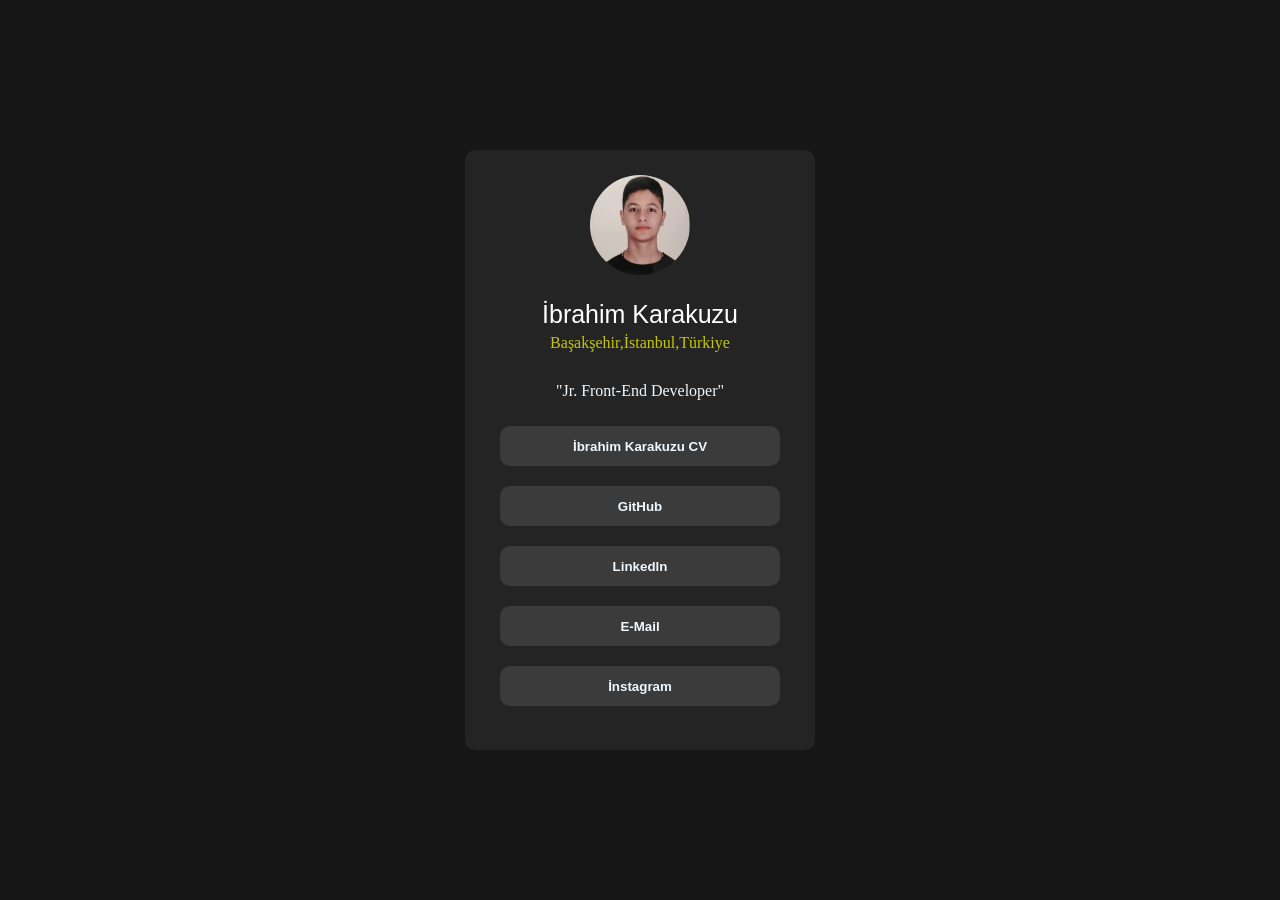
<file: kisisel/index.html>
<html>
<head>
    <link rel="stylesheet" href="style.css">
    <title>Kişisel Kart</title>
</head>
<body>
    <main>
        <section>
            <div class="kutucuk">
                <div><img class="image" src="image/İBRAHİM KARAKUZU.jpg">
            </div>
            <div>
                <p class="name">İbrahim Karakuzu</p>
                <p class="place">Başakşehir,İstanbul,Türkiye</p>
                <p class="work">"Jr. Front-End Developer"</p>
            </div>
            <div class="buttons">
                <a href="cv-ibrahim.pdf" target="_blank"> <button class="buton"><b>İbrahim Karakuzu CV</b></button> </a>
               <a href="https://github.com/ibrahim-karakuzu"> <button class="buton"><b>GitHub</b></button> </a>
               <a href="https://www.linkedin.com/in/ibrahim-karakuzu-154265264/"> <button class="buton"><b>Linkedln</b></button> </a>
               <a href="mailto:hkaika58@gmail.com"> <button class="buton"><b>E-Mail</b></button> </a>
               <a href="https://www.instagram.com/ibrahim_0858/"> <button class="buton"><b>İnstagram</b></button> </a>
            </div>

                    
            </div>
        </section>
    </main>
</body>
</html>
</file>
<file: kisisel/style.css>
body{
    background: rgb(22, 22, 22);
    display: flex;
    align-items: center;
    justify-content: center;
    
}
.kutucuk{
    background-color: rgb(36, 36, 36);
    width: 350px;
    height: 600px;
    border-radius: 10px;
}
.image{
    width: 100px;
    border-radius: 50px;
    margin-left: 125px;
    margin-top: 25px;
}
.name{
    color: white;
    font-size: 25px;
    text-align: center;
    font-family:Arial, Helvetica, sans-serif;
    margin-bottom: 0px;
}
.place{
    color: rgba(251, 255, 0, 0.747);
    text-align: center;
    margin-top: 5px;
}
.work{
    color: aliceblue;
    text-align: center;
    margin-top: 30px;
}
.buton{
    color: aliceblue;
    background-color: rgb(59, 59, 59);
    border:0px;
    border-radius: 10px;
    width: 80%;
    height: 40px;
    margin: 10px;
    cursor: pointer;
    margin-left: 35px;
}
.buton:hover{
    color: rgb(59, 59, 59);
    background-color: aliceblue;
    transition: 0.7s ease;
}
</file>
